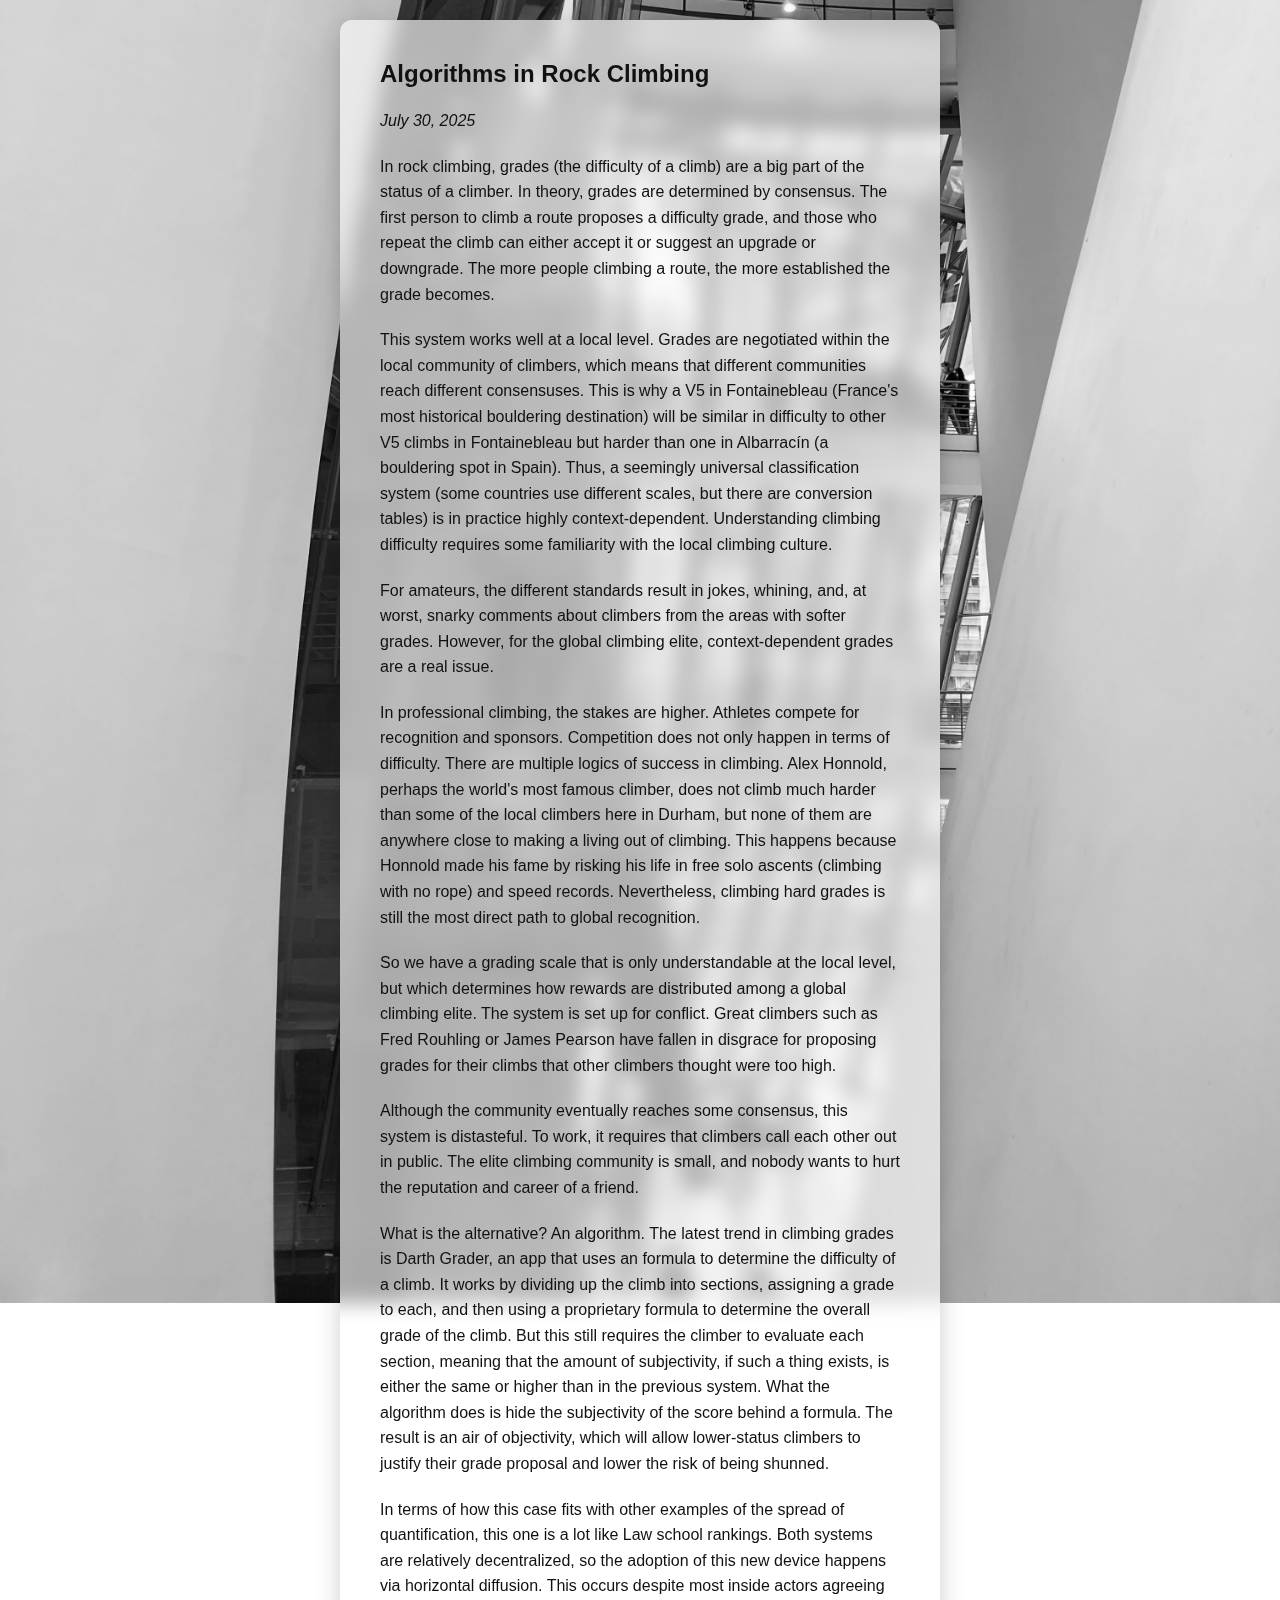
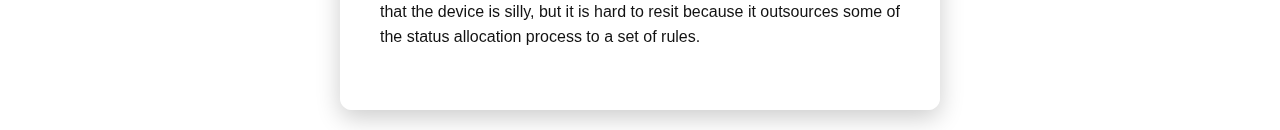
<file: blog/2025quantification.html>
<!DOCTYPE html>
<html lang="en">
<head>
  <meta charset="UTF-8" />
  <meta name="viewport" content="width=device-width, initial-scale=1" />
  <title>Quantification in Rock Climbing</title>
  <link rel="stylesheet" href="../style.css" />
</head>
<body class="blog-page">
  <div class="container">
    <h1>Algorithms in Rock Climbing</h1>
    <p><em>July 30, 2025</em></p>

<p>In rock climbing, grades (the difficulty of a climb) are a big part of the status of a climber. In theory, grades are determined by consensus. The first person to climb a route proposes a difficulty grade, and those who repeat the climb can either accept it or suggest an upgrade or downgrade. The more people climbing a route, the more established the grade becomes. </p>

<p>This system works well at a local level. Grades are negotiated within the local community of climbers, which means that different communities reach different consensuses. This is why a V5 in Fontainebleau (France's most historical bouldering destination) will be similar in difficulty to other V5 climbs in Fontainebleau but harder than one in Albarracín (a bouldering spot in Spain). Thus, a seemingly universal classification system (some countries use different scales, but there are conversion tables) is in practice highly context-dependent. Understanding climbing difficulty requires some familiarity with the local climbing culture.</p>

<p>For amateurs, the different standards result in jokes, whining, and, at worst, snarky comments about climbers from the areas with softer grades. However, for the global climbing elite, context-dependent grades are a real issue.</p>

<p>In professional climbing, the stakes are higher. Athletes compete for recognition and sponsors. Competition does not only happen in terms of difficulty. There are multiple logics of success in climbing. Alex Honnold, perhaps the world's most famous climber, does not climb much harder than some of the local climbers here in Durham, but none of them are anywhere close to making a living out of climbing. This happens because Honnold made his fame by risking his life in free solo ascents (climbing with no rope) and speed records. Nevertheless, climbing hard grades is still the most direct path to global recognition.</p>

<p>So we have a grading scale that is only understandable at the local level, but which determines how rewards are distributed among a global climbing elite. The system is set up for conflict. Great climbers such as Fred Rouhling or James Pearson have fallen in disgrace for proposing grades for their climbs that other climbers thought were too high.</p>

<p>Although the community eventually reaches some consensus, this system is distasteful. To work, it requires that climbers call each other out in public. The elite climbing community is small, and nobody wants to hurt the reputation and career of a friend.</p>

<p>What is the alternative? An algorithm. The latest trend in climbing grades is Darth Grader, an app that uses an formula to determine the difficulty of a climb. It works by dividing up the climb into sections, assigning a grade to each, and then using a proprietary formula to determine the overall grade of the climb. But this still requires the climber to evaluate each section, meaning that the amount of subjectivity, if such a thing exists, is either the same or higher than in the previous system. What the algorithm does is hide the subjectivity of the score behind a formula. The result is an air of objectivity, which will allow lower-status climbers to justify their grade proposal and lower the risk of being shunned.</p>

<p>In terms of how this case fits with other examples of the spread of quantification, this one is a lot like Law school rankings. Both systems are relatively decentralized, so the adoption of this new device happens via horizontal diffusion. This occurs despite most inside actors agreeing that the device is silly, but it is hard to resit because it outsources some of the status allocation process to a set of rules.</p>
</div>
</body>
</html>
</file>
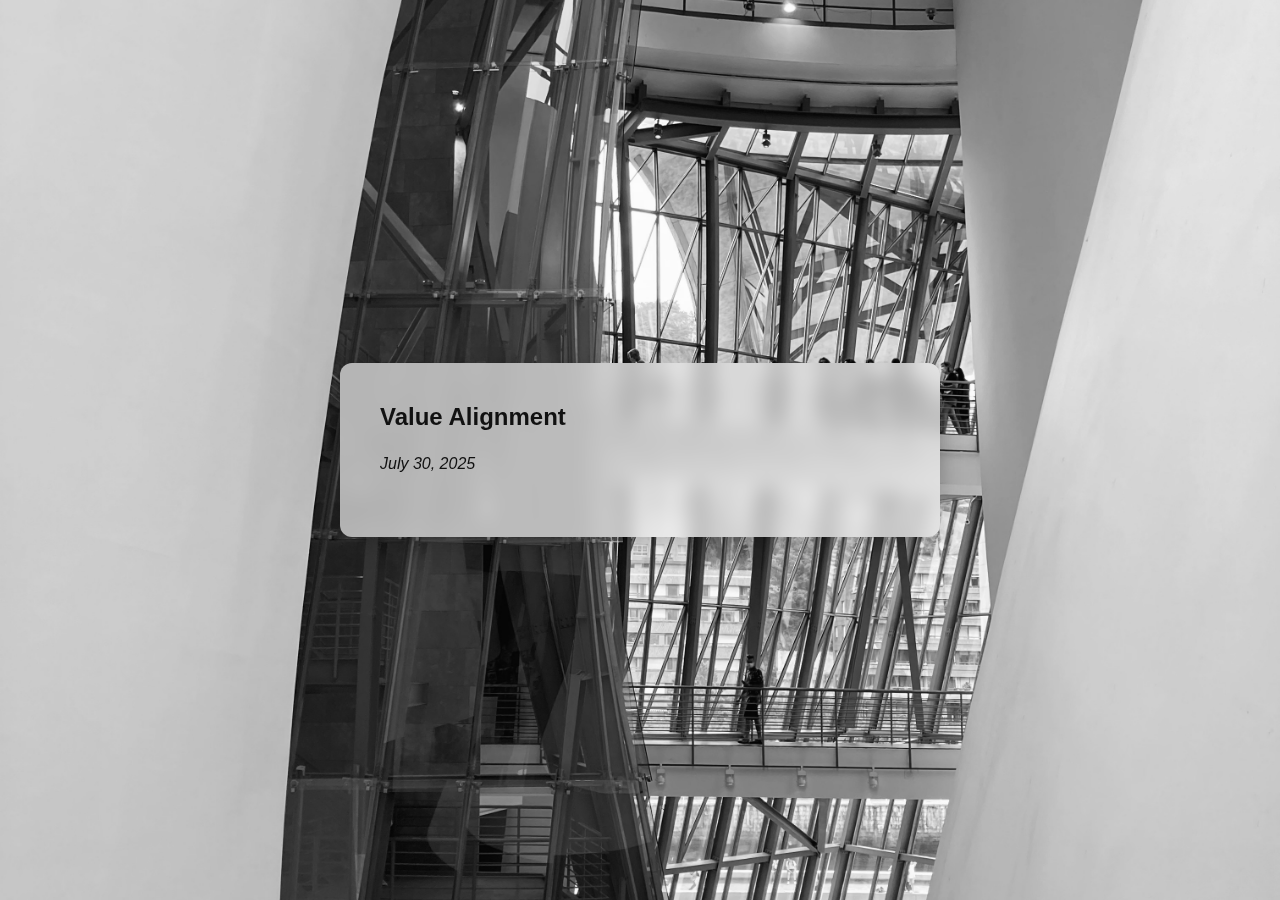
<file: blog/2025value_alignment.html>
<!DOCTYPE html>
<html lang="en">
<head>
  <meta charset="UTF-8" />
  <meta name="viewport" content="width=device-width, initial-scale=1" />
  <title>Value Alignment</title>
  <link rel="stylesheet" href="../style.css" />
</head>
<body class="blog-page">
  <div class="container">
    <h1>Value Alignment</h1>
    <p><em>July 30, 2025</em></p>

<p</p>
</div>
</body>
</html>
</file>
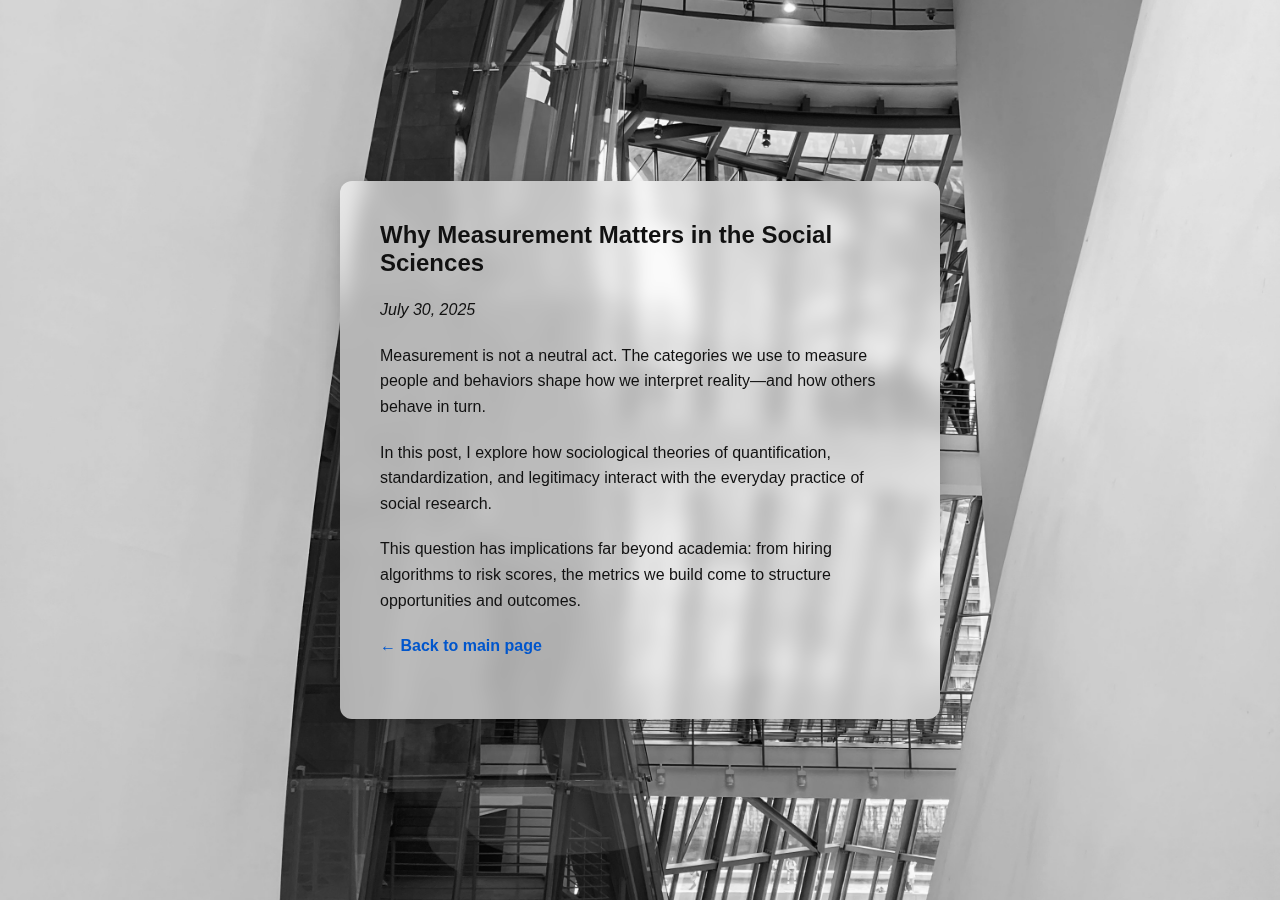
<file: blog/post1.html>
<!doctype html>
<html lang="en">
<head>
  <meta charset="UTF-8" />
  <meta name="viewport" content="width=device-width, initial-scale=1" />
  <title>Why Measurement Matters</title>
  <link rel="stylesheet" href="../style.css" />
</head>
<body>
  <div class="container">
    <h1>Why Measurement Matters in the Social Sciences</h1>
    <p><em>July 30, 2025</em></p>

    <p>Measurement is not a neutral act. The categories we use to measure people and behaviors shape how we interpret reality—and how others behave in turn.</p>

    <p>In this post, I explore how sociological theories of quantification, standardization, and legitimacy interact with the everyday practice of social research.</p>

    <p>This question has implications far beyond academia: from hiring algorithms to risk scores, the metrics we build come to structure opportunities and outcomes.</p>

    <p><a href="../index.html">← Back to main page</a></p>
  </div>
</body>
</html>
</file>
<file: style.css>
* {
  margin: 0;
  padding: 0;
  box-sizing: border-box;
}

body {
  font-family: 'Optima', 'Segoe UI', 'Helvetica Neue', sans-serif;
  background: url('gug_bw.jpg') no-repeat center center fixed;
  background-size: cover;
  color: #111;
  display: flex;
  justify-content: center;
  align-items: center;
  min-height: 100vh;
  padding: 20px;
}

.container {
  background: rgba(255, 255, 255, 0.65);
  backdrop-filter: blur(10px);
  -webkit-backdrop-filter: blur(4px);
  padding: 40px;
  border-radius: 12px;
  max-width: 600px;
  width: 100%;
  box-shadow: 0 8px 24px rgba(0, 0, 0, 0.2);
  position: relative;
  z-index: 1;
  transition: background 0.3s ease;
}

.container:hover {
  background: rgba(255, 255, 255, 0.9);
}

.blog-container {
  backdrop-filter: blur(4px);
  -webkit-backdrop-filter: blur(4px);
  background: rgba(255, 255, 255, 0.2); /* More opaque */
}

h1 {
  font-size: 24px;
  font-weight: 600;
  margin-bottom: 20px;
}

p {
  font-size: 16px;
  line-height: 1.6;
  margin-bottom: 20px;
}

a {
  color: #0056cc;
  font-weight: 600;
  text-decoration: none;
  border-bottom: 1px solid transparent;
}

a:hover {
  border-color: #0056cc;
}

ul {
  list-style-type: none;
  padding-left: 0;
}

li {
  margin-bottom: 12px;
}

hr {
  border: none;
  border-top: 1px solid #ccc;
  margin: 30px 0;
}

@media (max-width: 600px) {
  .container {
    padding: 20px;
  }
}
</file>
